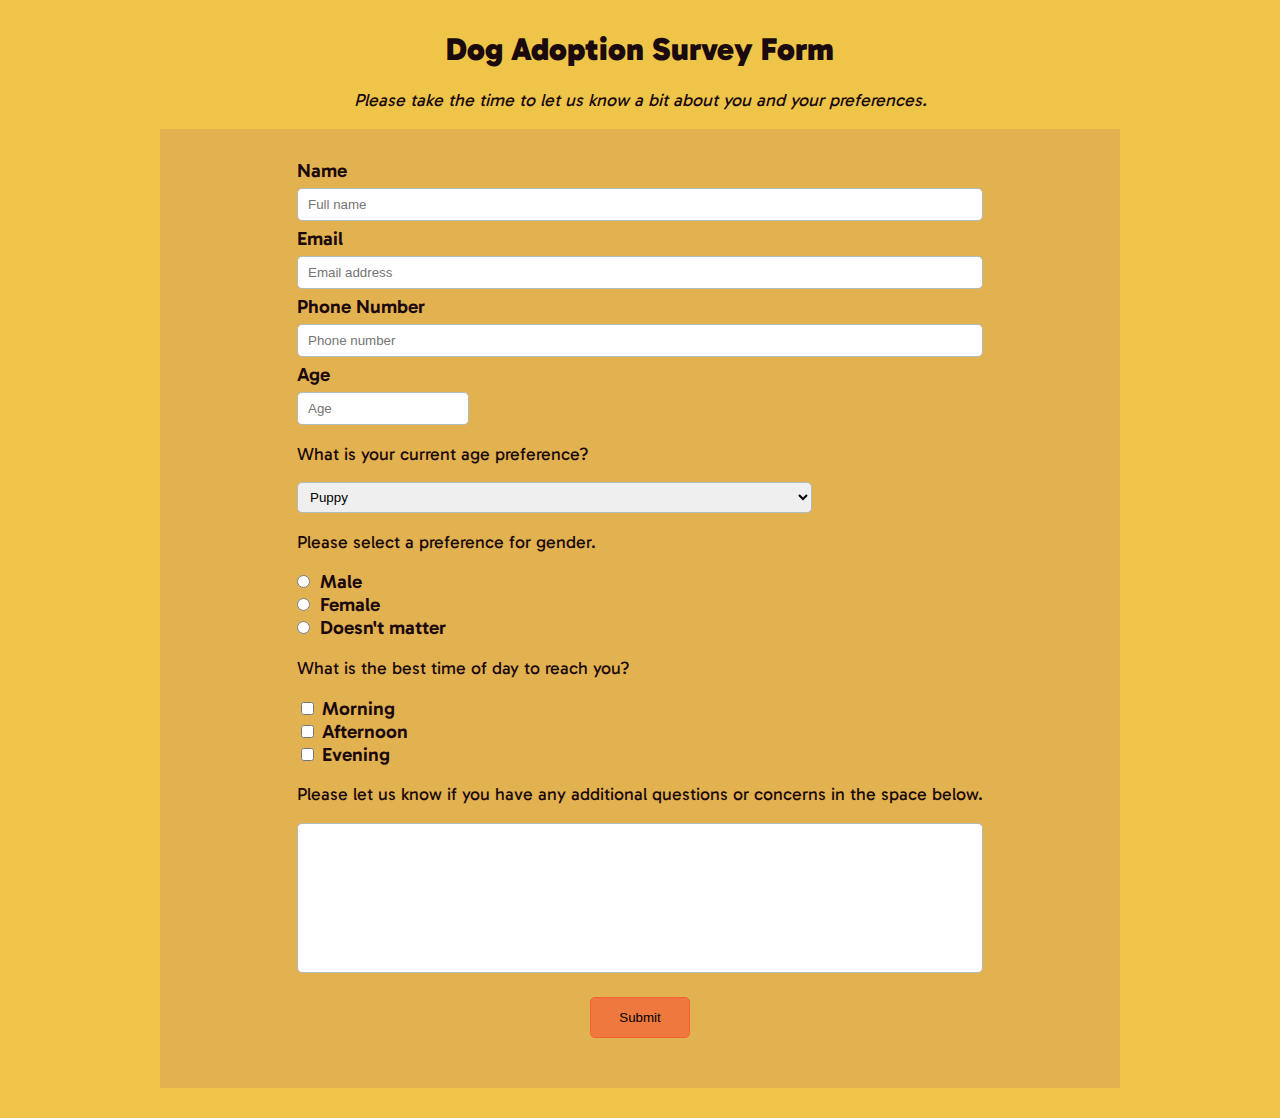
<file: index.html>
<!DOCTYPE html>
<html lang="en">
<head>
    <meta charset="UTF-8">
    <meta name="viewport" content="width=device-width, initial-scale=1.0">
    <title>Survey Form</title>

    <link rel="preconnect" href="https://fonts.googleapis.com">
    <link rel="preconnect" href="https://fonts.gstatic.com" crossorigin>
    <link href="https://fonts.googleapis.com/css2?family=Gabarito:wght@400..900&display=swap" rel="stylesheet">
    <link rel="stylesheet" href="styles.css">
</head>
<body>
    <h1 id="title">Dog Adoption Survey Form</h1>
    <p id="description">Please take the time to let us know a bit about you and your preferences.</p>
    
    <div class="container">
        <form action="POST" id="survey-form">
            <!-- Adopter Name, Email and Number -->
            <label for="name" id="name-label">Name </label>
            <input type="text" id="name" required placeholder="Full name">
            <label for="email" id="email-label">Email </label>
            <input type="email" name="email" id="email" placeholder="Email address" required>
            <label for="number" id="phone-label">Phone Number </label>
            <input type="number" name="phone-number" id="phone-label" placeholder="Phone number">
            <label for="number" id="number-label">Age </label>
            <input type="number" name="number" id="number" placeholder="Age" min="18" max="120">
    
            <!-- Dropdown selection for pet age -->
            <p>What is your current age preference?</p>
            <select name="dropdown" id="dropdown">
                <option value="puppy">Puppy</option>
                <option value="adult">Adult</option>
                <option value="senior">Senior</option>
            </select>
    
            <!-- Radio selection for gender -->
            <p>Please select a preference for gender.</p>
            <div class="radio-group">
                <label for="male" class="radio-check">
                    <input type="radio" name="gender" id="male" value="male">
                    Male
                </label>
                <label for="female" class="radio-check">
                    <input type="radio" name="gender" id="female" value="female">
                    Female
                </label>
                <label for="both" class="radio-check">
                    <input type="radio" name="gender" id="both" value="doesn't matter">
                    Doesn't matter
                </label>
            </div>
    
            <!-- Checkbox selection for contact time -->
            <p>What is the best time of day to reach you?</p>
            <div class="checkbox-group">
                <label for="morning" class="radio-check">
                    <input type="checkbox" name="morning" id="morning" value="morning">
                    Morning
                </label>
                <label for="afternoon" class="radio-check">
                    <input type="checkbox" name="afternoon" id="afternoon" value="afternoon">
                    Afternoon
                </label>
                <label for="evening" class="radio-check">
                    <input type="checkbox" name="evening" id="evening" value="evening">
                    Evening
                </label>
            </div>
            
    
            <!-- Text area for additional comments -->
            <p>Please let us know if you have any additional questions or concerns in the space below.</p>
            <textarea name="comments" id="comments" class="textarea"></textarea>
            <button id="submit">Submit</button>
        </form>
    </div>
</body>
</html>
</file>
<file: styles.css>
body {
    max-width: 75%;
    margin: 30px auto;
    padding: 0px;
    color: #1A090D;
    background-color: #EEC549;
}

#title, #description {
    text-align: center;
}

.container {
    display: flex;
    flex-direction: column;
    align-items: center;
    background-color: rgba(193, 119, 103, 0.25);
    max-width: 100%;
    height: 100%;
    padding: 30px 10px;
}

#description {
    font-style: italic;
}

label {
    font-weight: 600;
    font-size: 1.2rem;
    font-family: "Gabarito", sans-serif;
}

h1 {
    font-weight: 900;
    font-size: 2rem;
    font-family: "Gabarito", sans-serif;
}

p {
    font-size: 1.1rem;
    font-family: "Gabarito", sans-serif;
}

input[type=text], input[type=email], input[type=number] {
    display: block;
    width: 100%;
    max-width: 750px;
    margin: 6px 0;
    padding: 8px 10px;
    border: 1px solid #B0BBBF;
    border-radius: 5px;
    box-sizing: border-box;
}

input:focus {
    border: 2px solid #1A090D;
    outline: #EEC549;
}

#number {
    width: 25%;
}

select {
    display: block;
    width: 75%;
    margin: 6px 0;
    padding: 6px 8px;
    border: 1px solid #B0BBBF;
    border-radius: 5px;
}
select:focus {
    border: 2px solid #1A090D;
    outline: #EEC549;
}

.radio-group, .checkbox-group {
    display: flex;
    flex-direction: column;
    align-items: flex-start;
    justify-content: center;
}

.radio-group input[type=radio], .radio-group label {
    display: inline-block;
}

.radio-group input[type=radio] {
    margin: 5px 0;
    margin-right: 5px;
}

.textarea {
    width: 100%;
    max-width: 750px;
    min-height: 150px; 
    overflow: hidden;
    padding: 2px 5px;
    margin: 0 auto;
    border: 1px solid #B0BBBF;
    border-radius: 5px;
    box-sizing: border-box;
    outline: #EEC549;
    resize: none;
}

.textarea:focus {
    border: 2px solid #1A090D;
    outline: #EEC549;
}

#submit {
    display: block;
    max-width: 100px;
    width: 50%;
    margin: 20px auto;
    padding: .75rem .5rem;
    background-color: rgba(244, 96, 54, 0.7);
    border: 1px solid #F46036;
    border-radius: 5px;
}

#submit::selection {
    background-color: rgba(244, 96, 54, .95);
}
</file>
